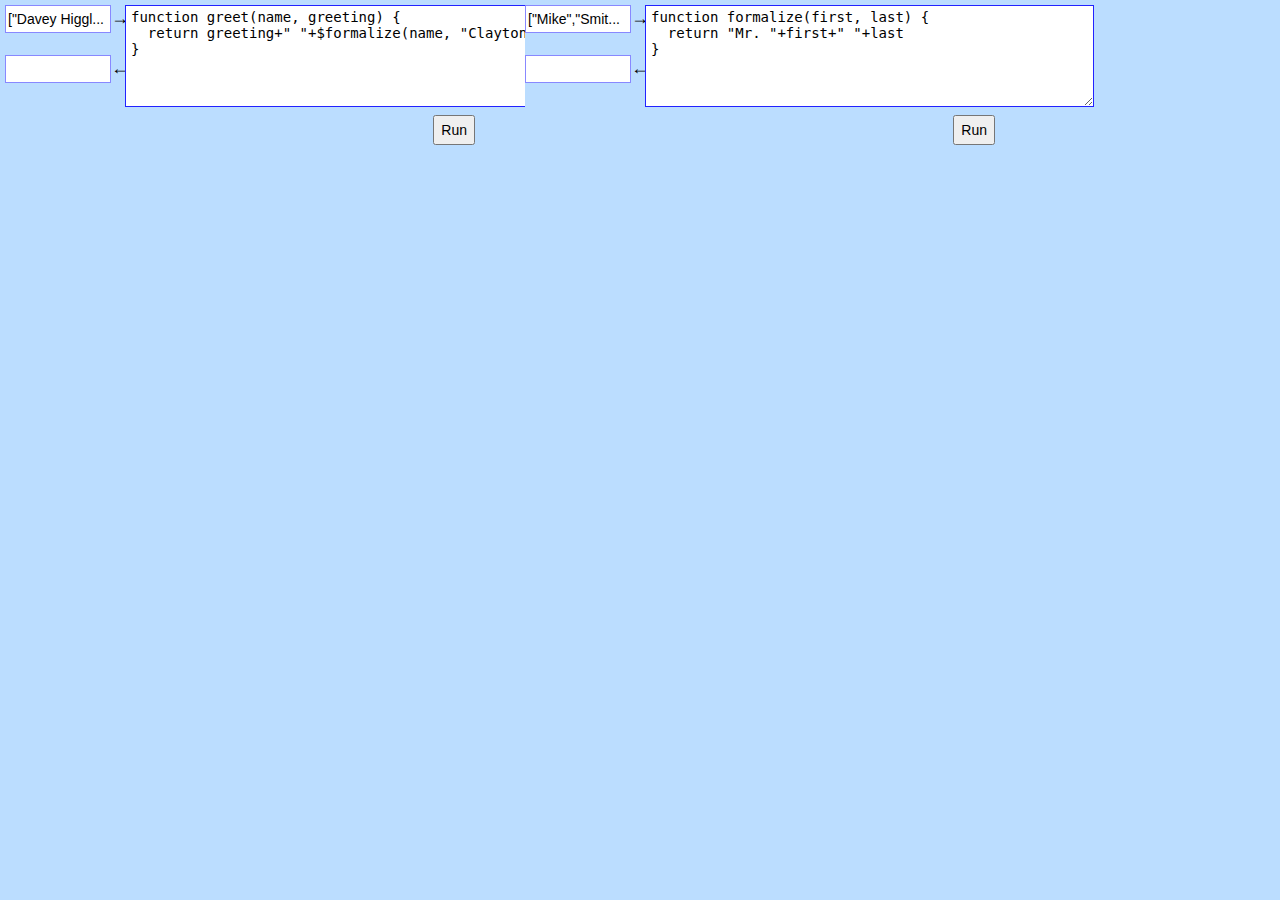
<file: resources/public/index.html>
<!DOCTYPE html>
<html>
  <head>
    <meta charset="UTF-8">
    <meta name="viewport" content="width=device-width, initial-scale=1">
    <link href="css/style.css" rel="stylesheet" type="text/css">
    <script src="js/react.js"></script>
    <script src="js/react-dom.js"></script>
    <script src="js/browser.min.js"></script>
  </head>
  <body>
    <div id="app"></div>
    <script type="text/babel" src="js/lick.js"></script>
  </body>
</html>
</file>
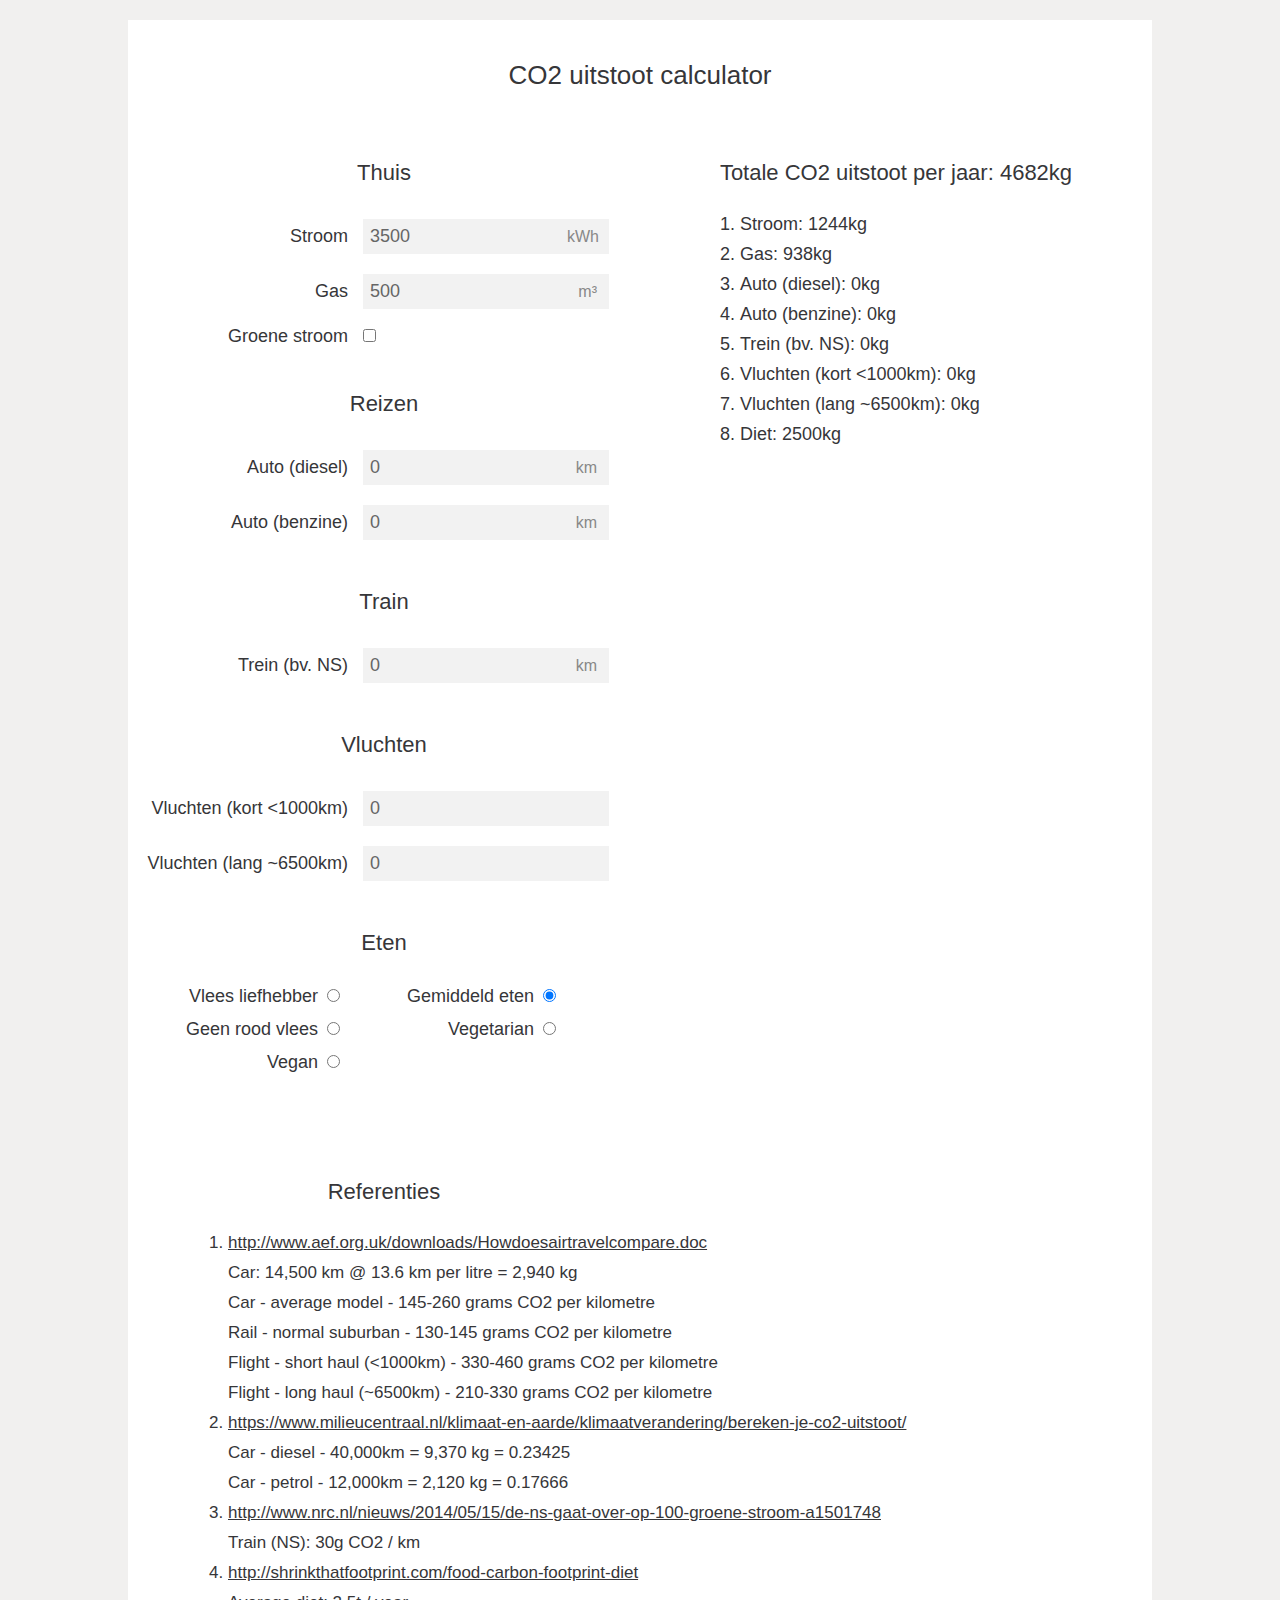
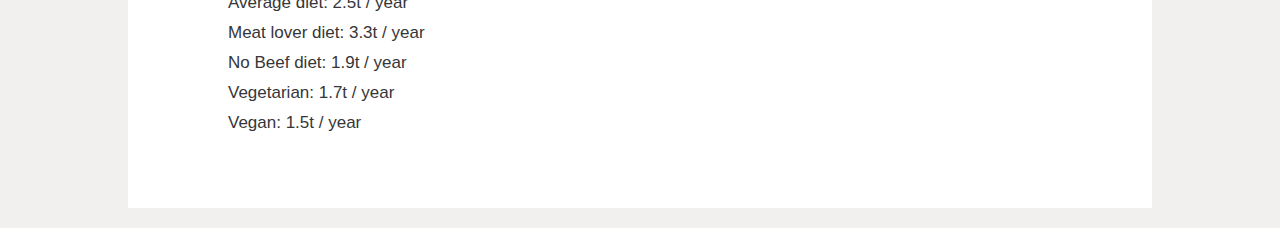
<file: resources/public/co2.html>
<!DOCTYPE html>
<html>
  <head>
    <meta charset="UTF-8">
    <meta name="viewport" content="width=device-width, initial-scale=1">
    <style>
      * {
        font-family: sans-serif;
        color: #363639;
      }
      html {
        background: #F1F0EF;
      }
      .app {
        width: 1024px; /*610px;*/
        margin: 20px auto;
        background: white;
      }
      .left {
        width: 512px;
        display: inline-block;
        vertical-align: top;
      }
      .right {
        width: 512px;
        display: inline-block;
        vertical-align: top;
      }
      h2 {
        font-size: 26px;
        line-height: 31px;
      }
      .heading-top {
        margin: 0;
        padding: 40px 0 30px;
        font-weight: lighter;
        text-align: center;
      }
      label {
        font-size: 18px;
        display: inline-block; width: 220px;
        text-align: right;
        padding-right: 15px;
      }
      .diet label {
        width: 150px;
        padding-right: 5px;
      }
      .diet .radio-50 {
        width: 50%;
        display: inline-block;
      }
      .diet .radio-50.left label {
        width: 190px;
      }
      h3 {
        font-size: 22px;
        line-height: 28px;
        font-weight: lighter;
        margin-top: 38px;
        text-align: center;
      }
      .input-container {
        display: inline-block;
      }
      input {
        display: inline-block;
        background: #F2F2F2;
        color: #666;
        border: 0;
        padding: 7px;
        font-weight: lighter;
        font-size: 18px;
        margin: 10px 0;
      }
      .unit {
        display: inline-block;
        position: relative;
        width: 30px;
        left: -42px;
        font-weight: lighter;
        color: #888;
        text-align: right;
      }
      ol {
        margin-left: 60px;
      }
      li {
        font-size: 18px;
        line-height: 30px;
      }
      .refs-header {
        width: 50%;
        margin-top: 100px;
      }
      .sources {
        padding-bottom: 70px;
      }
      .sources li {
        font-size: 17px;
      }
    </style>
    <script src="js/react.js"></script>
    <script src="js/react-dom.js"></script>
    <script src="js/browser.min.js"></script>
  </head>
  <body>
    <div id="app"></div>
    <script type="text/babel" src="js/co2.js"></script>
  </body>
</html>
</file>
<file: resources/public/css/style.css>
body {
  margin: 0;
  background-color: #bdf;
}

.block {
  position: absolute;
  margin: 5px;
  width: 520px;
  height: 150px;
}

.block-io {
  height: 120px;
  position: absolute;
  top: 0;
  left: 0;
}

.block-io-input {
  height: 50px;
}

.block-io input {
  font-size: 14px;
  height: 24px;
  border: 1px solid #88F;
  width: 100px;
}

.io-arrow {
  display: inline-block;
  font-size: 18px;
}

.block-src {
  position: absolute;
  top: 0;
  left: 120px;
  height: 94px;
  border: 1px solid #22F;
}

textarea {
  font-size: 14px;
  padding: 3px 5px;
}

.block-btns {
  position: absolute;
  top: 110px;
  right: 50px;
}

.block-btns .error {
  margin-right: 10px;
}

.block-btns button {
  height: 30px;
  font-size: 14px;
}

.modal {
  position: absolute;
  top: 50px;
  left: 50px;
  bottom: 50px;
  right: 50px;
  padding: 10px;
  border: 1px solid #22F;
  display: none;
  background-color: white;
}

.modal-header {
  line-height: 38px;
  font-size: 22px;
}

.modal-header button {
  position: absolute;
  right: 10px;
  height: 30px;
  font-size: 16px;
}

.modal-input {
  width: 98%;
  height: 90%;
}
</file>
